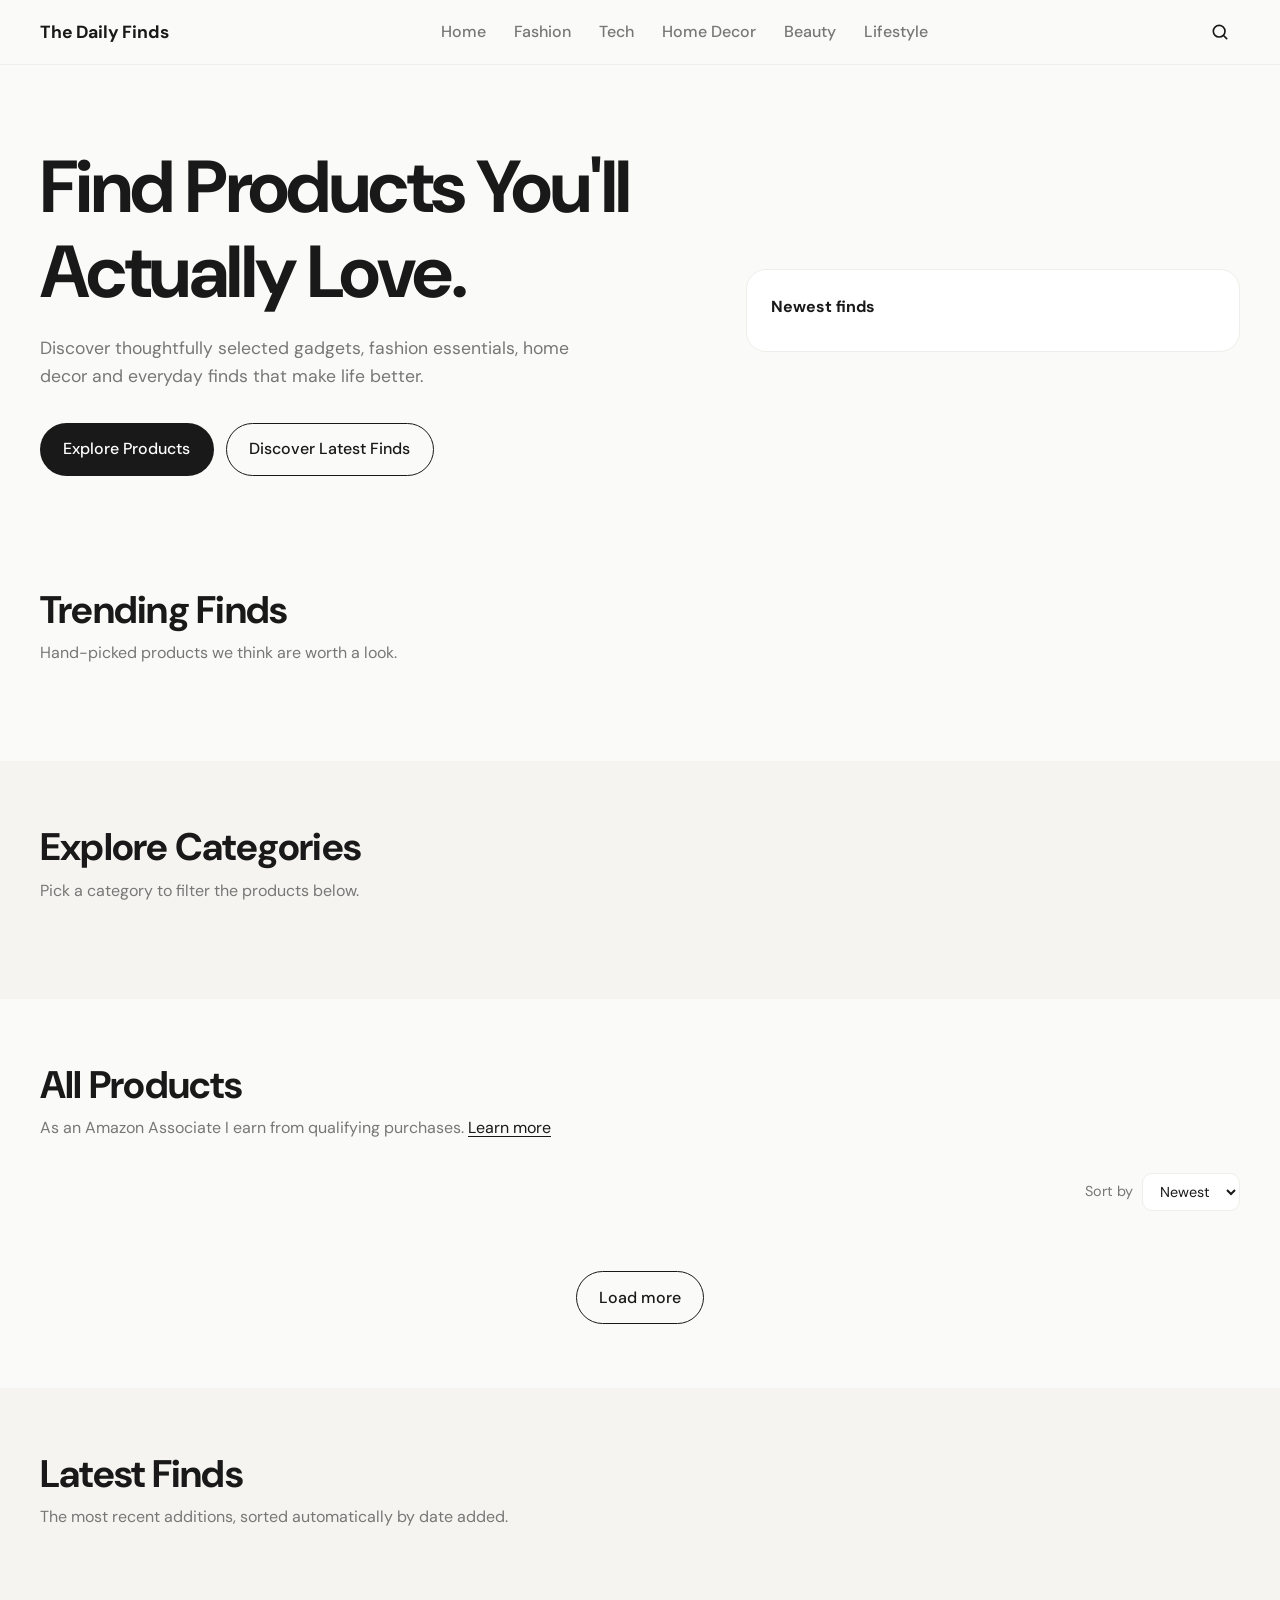
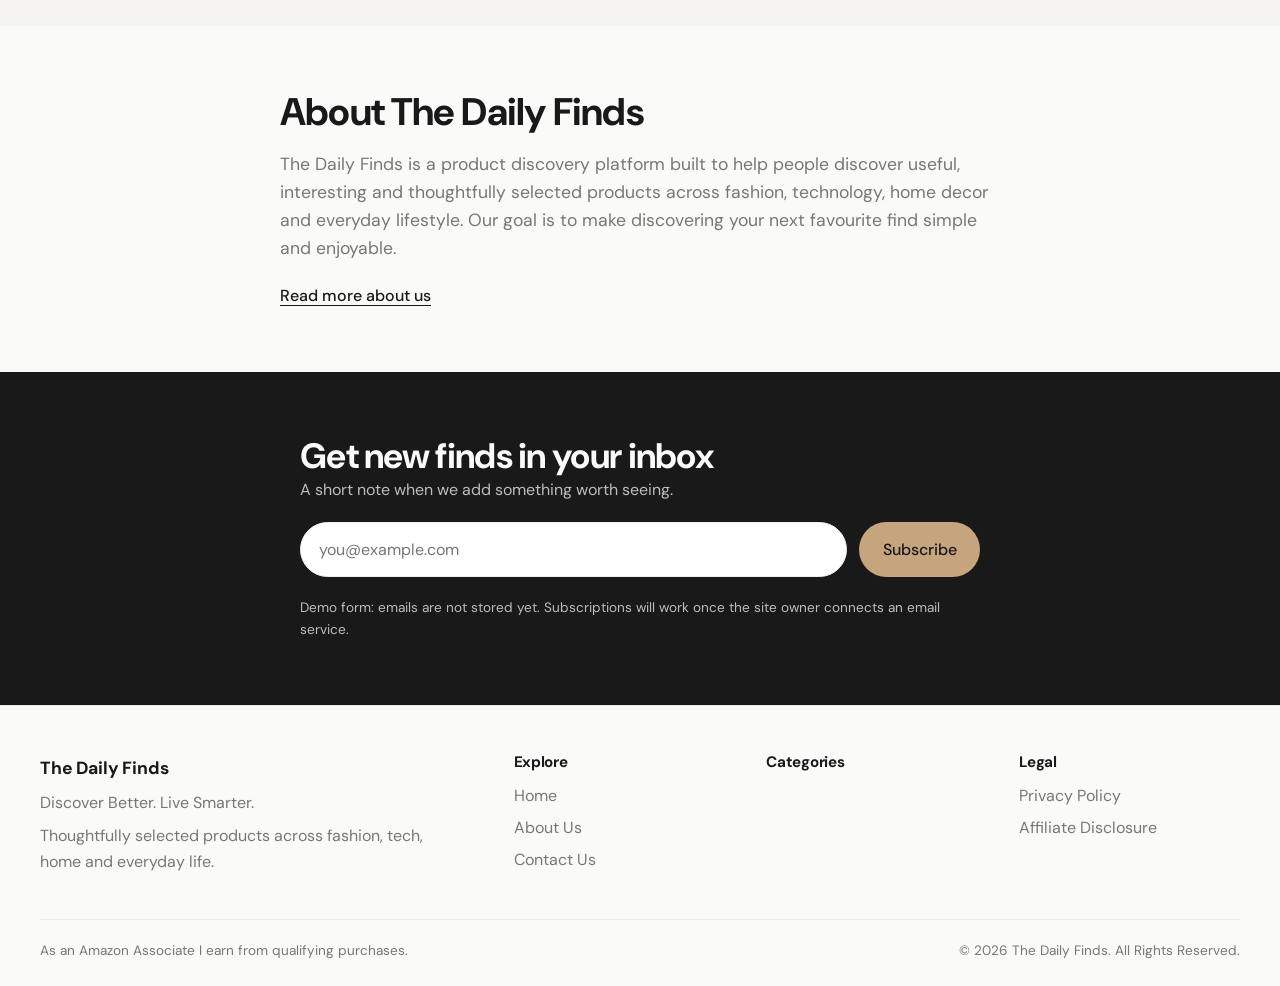
<file: index.html>
<!DOCTYPE html>
<html lang="en">
<head>
  <meta charset="UTF-8">
  <meta name="viewport" content="width=device-width, initial-scale=1">
  <title>The Daily Finds | Discover Better. Live Smarter.</title>
  <meta name="description" content="Thoughtfully selected gadgets, fashion essentials, home decor and everyday finds. Discover your next favourite product at The Daily Finds.">
  <meta property="og:type" content="website">
  <meta property="og:title" content="The Daily Finds | Discover Better. Live Smarter.">
  <meta property="og:description" content="Thoughtfully selected gadgets, fashion, home decor and everyday finds.">
  <!-- Add og:image later, e.g. <meta property="og:image" content="https://YOUR-USERNAME.github.io/the-daily-finds/assets/images/og.jpg"> -->
  <link rel="icon" href="favicon.svg" type="image/svg+xml">
  <link rel="icon" href="favicon.ico" sizes="any">
  <link rel="preconnect" href="https://fonts.googleapis.com">
  <link rel="preconnect" href="https://fonts.gstatic.com" crossorigin>
  <link href="https://fonts.googleapis.com/css2?family=DM+Sans:opsz,wght@9..40,400;9..40,500;9..40,700&display=swap" rel="stylesheet">
  <link rel="stylesheet" href="css/style.css">
</head>
<body>

<a class="skip-link" href="#products">Skip to products</a>

<!-- ============ NAVIGATION ============ -->
<header class="site-header">
  <div class="container nav">
    <a href="index.html" class="logo" aria-label="The Daily Finds home">The Daily Finds</a>

    <nav id="navLinks" class="nav-links" aria-label="Main">
      <a href="index.html">Home</a>
      <a href="index.html?cat=Fashion#products">Fashion</a>
      <a href="index.html?cat=Tech#products">Tech</a>
      <a href="index.html?cat=Home%20Decor#products">Home Decor</a>
      <a href="index.html?cat=Beauty#products">Beauty</a>
      <a href="index.html?cat=Lifestyle#products">Lifestyle</a>
    </nav>

    <div class="nav-actions">
      <button id="searchToggle" class="icon-btn" aria-label="Search products" aria-expanded="false" aria-controls="searchPanel">
        <svg width="20" height="20" viewBox="0 0 24 24" fill="none" stroke="currentColor" stroke-width="2" stroke-linecap="round"><circle cx="11" cy="11" r="7"/><path d="M20 20l-3.5-3.5"/></svg>
      </button>
      <button id="navToggle" class="icon-btn nav-toggle" aria-label="Open menu" aria-expanded="false" aria-controls="navLinks">
        <svg width="22" height="22" viewBox="0 0 24 24" fill="none" stroke="currentColor" stroke-width="2" stroke-linecap="round"><path d="M4 7h16M4 12h16M4 17h16"/></svg>
      </button>
    </div>
  </div>

  <div id="searchPanel" class="search-panel" hidden>
    <div class="container">
      <label for="searchInput" class="visually-hidden">Search products</label>
      <input id="searchInput" type="search" placeholder="Search by product, category or keyword" autocomplete="off">
    </div>
  </div>
</header>

<main>

<!-- ============ HERO ============ -->
<section class="hero">
  <div class="container hero-grid">
    <div class="hero-copy">
      <h1>Find Products You'll Actually Love.</h1>
      <p>Discover thoughtfully selected gadgets, fashion essentials, home decor and everyday finds that make life better.</p>
      <div class="hero-buttons">
        <a href="#products" class="btn btn-dark">Explore Products</a>
        <a href="#latest" class="btn btn-outline">Discover Latest Finds</a>
      </div>
    </div>

    <!-- Filled by main.js with the 3 newest products.
         To use a real lifestyle photo instead, replace this aside with
         <img src="assets/images/hero.jpg" alt="..."> -->
    <aside class="hero-panel" aria-label="Newest finds">
      <p class="hero-panel-title">Newest finds</p>
      <ul id="heroLatest" class="hero-list"></ul>
    </aside>
  </div>
</section>

<!-- ============ TRENDING ============ -->
<section class="section" id="trending">
  <div class="container">
    <div class="section-head">
      <h2>Trending Finds</h2>
      <p>Hand-picked products we think are worth a look.</p>
    </div>
    <div id="trendingGrid" class="product-grid"></div>
  </div>
</section>

<!-- ============ CATEGORIES ============ -->
<section class="section section-alt" id="categories">
  <div class="container">
    <div class="section-head">
      <h2>Explore Categories</h2>
      <p>Pick a category to filter the products below.</p>
    </div>
    <div id="categoryGrid" class="category-grid"></div>
  </div>
</section>

<!-- ============ ALL PRODUCTS ============ -->
<section class="section" id="products">
  <div class="container">
    <div class="section-head">
      <h2>All Products</h2>
      <p class="disclosure-inline">As an Amazon Associate I earn from qualifying purchases. <a href="affiliate-disclosure.html">Learn more</a></p>
    </div>

    <div class="toolbar">
      <div id="filterBar" class="filter-bar" role="group" aria-label="Filter by category"></div>
      <div class="sort">
        <label for="sortSelect">Sort by</label>
        <select id="sortSelect">
          <option value="newest">Newest</option>
          <option value="oldest">Oldest</option>
          <option value="az">A to Z</option>
        </select>
      </div>
    </div>

    <p id="resultCount" class="result-count" aria-live="polite"></p>
    <div id="productGrid" class="product-grid"></div>

    <div id="emptyState" class="empty-state" hidden>
      <h3>No products match your search</h3>
      <p>Try a different word, or clear the search to see everything.</p>
      <button id="clearFilters" class="btn btn-dark" type="button">Clear search and filters</button>
    </div>

    <div class="load-more-wrap">
      <button id="loadMore" class="btn btn-outline" type="button">Load more</button>
    </div>
  </div>
</section>

<!-- ============ LATEST ============ -->
<section class="section section-alt" id="latest">
  <div class="container">
    <div class="section-head">
      <h2>Latest Finds</h2>
      <p>The most recent additions, sorted automatically by date added.</p>
    </div>
    <div id="latestGrid" class="product-grid"></div>
  </div>
</section>

<!-- ============ ABOUT ============ -->
<section class="section" id="about">
  <div class="container about">
    <h2>About The Daily Finds</h2>
    <p>The Daily Finds is a product discovery platform built to help people discover useful, interesting and thoughtfully selected products across fashion, technology, home decor and everyday lifestyle. Our goal is to make discovering your next favourite find simple and enjoyable.</p>
    <a href="about.html" class="text-link">Read more about us</a>
  </div>
</section>

<!-- ============ NEWSLETTER ============ -->
<section class="section newsletter" id="newsletter">
  <div class="container newsletter-inner">
    <div>
      <h2>Get new finds in your inbox</h2>
      <p>A short note when we add something worth seeing.</p>
    </div>
    <form id="newsletterForm" class="newsletter-form" novalidate>
      <label for="newsletterEmail" class="visually-hidden">Email address</label>
      <input id="newsletterEmail" type="email" placeholder="you@example.com" required>
      <button class="btn btn-accent" type="submit">Subscribe</button>
    </form>
    <p id="newsletterMsg" class="newsletter-note" aria-live="polite">
      Demo form: emails are not stored yet. Subscriptions will work once the site owner connects an email service.
    </p>
  </div>
</section>

</main>

<!-- ============ FOOTER ============ -->
<footer class="site-footer">
  <div class="container footer-grid">
    <div>
      <a href="index.html" class="logo">The Daily Finds</a>
      <p class="footer-text">Discover Better. Live Smarter.</p>
      <p class="footer-text">Thoughtfully selected products across fashion, tech, home and everyday life.</p>
    </div>
    <div>
      <h3>Explore</h3>
      <ul>
        <li><a href="index.html">Home</a></li>
        <li><a href="about.html">About Us</a></li>
        <li><a href="contact.html">Contact Us</a></li>
      </ul>
    </div>
    <div>
      <h3>Categories</h3>
      <ul id="footerCategories"></ul>
    </div>
    <div>
      <h3>Legal</h3>
      <ul>
        <li><a href="privacy-policy.html">Privacy Policy</a></li>
        <li><a href="affiliate-disclosure.html">Affiliate Disclosure</a></li>
      </ul>
    </div>
  </div>
  <div class="container footer-bottom">
    <p>As an Amazon Associate I earn from qualifying purchases.</p>
    <p>&copy; 2026 The Daily Finds. All Rights Reserved.</p>
  </div>
</footer>

<script src="js/products.js"></script>
<script src="js/main.js"></script>
</body>
</html>
</file>
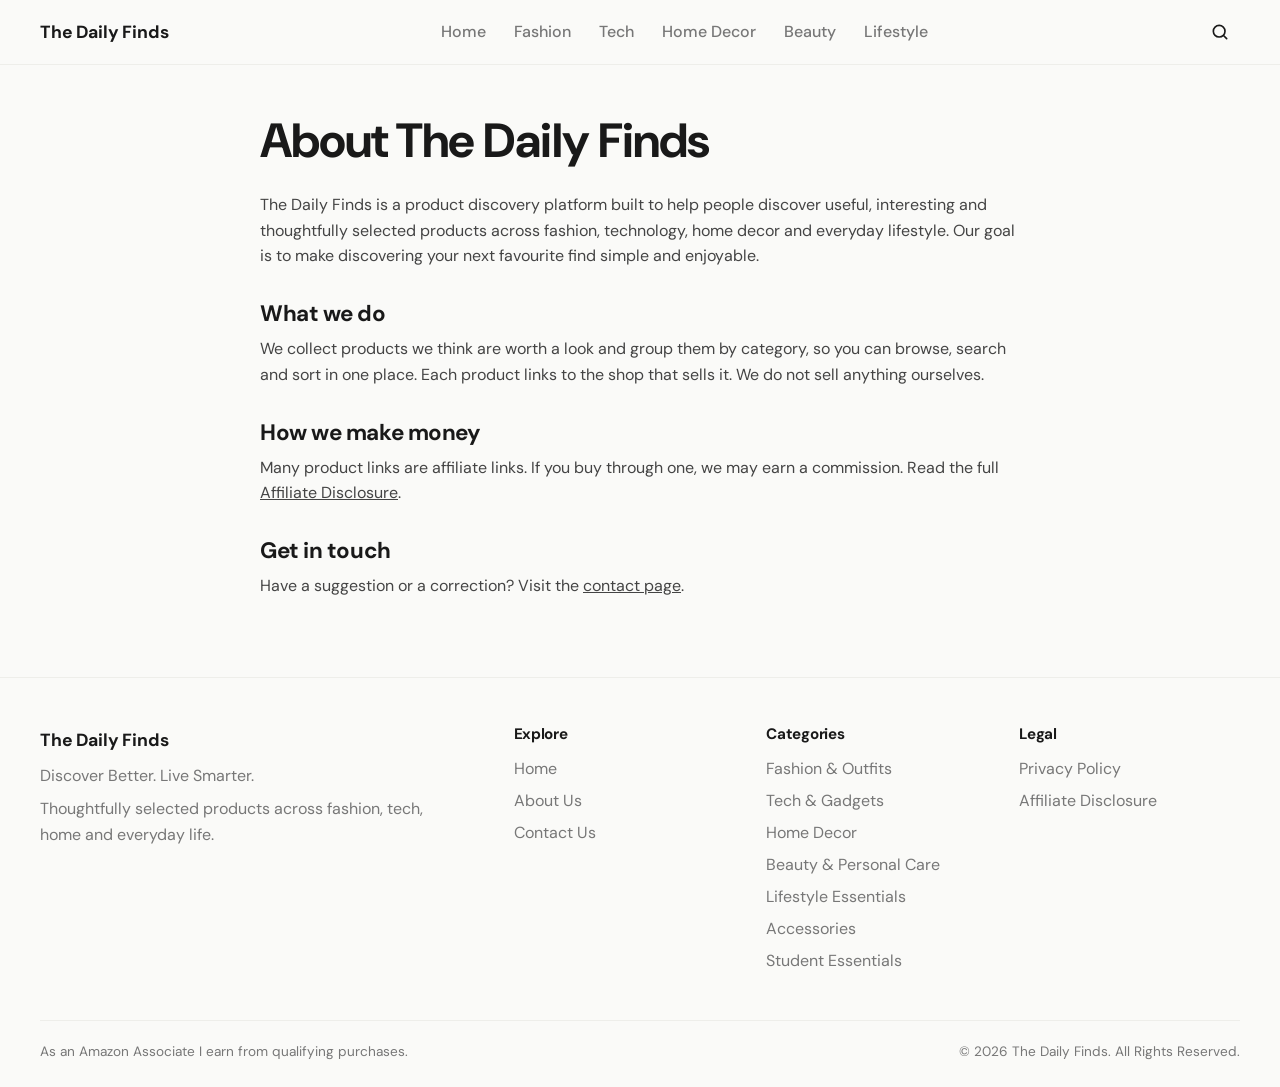
<file: about.html>
<!DOCTYPE html>
<html lang="en">
<head>
  <meta charset="UTF-8">
  <meta name="viewport" content="width=device-width, initial-scale=1">
  <title>About Us | The Daily Finds</title>
  <meta name="description" content="Learn what The Daily Finds is, how we choose products and how affiliate links work.">
  <meta property="og:type" content="website">
  <meta property="og:title" content="About Us | The Daily Finds">
  <meta property="og:description" content="Learn what The Daily Finds is, how we choose products and how affiliate links work.">
  <link rel="icon" href="favicon.svg" type="image/svg+xml">
  <link rel="icon" href="favicon.ico" sizes="any">
  <link rel="preconnect" href="https://fonts.googleapis.com">
  <link rel="preconnect" href="https://fonts.gstatic.com" crossorigin>
  <link href="https://fonts.googleapis.com/css2?family=DM+Sans:opsz,wght@9..40,400;9..40,500;9..40,700&display=swap" rel="stylesheet">
  <link rel="stylesheet" href="css/style.css">
</head>
<body>
<a class="skip-link" href="#content">Skip to content</a>
<header class="site-header">
  <div class="container nav">
    <a href="index.html" class="logo" aria-label="The Daily Finds home">The Daily Finds</a>
    <nav id="navLinks" class="nav-links" aria-label="Main">
      <a href="index.html">Home</a>
      <a href="index.html?cat=Fashion#products">Fashion</a>
      <a href="index.html?cat=Tech#products">Tech</a>
      <a href="index.html?cat=Home%20Decor#products">Home Decor</a>
      <a href="index.html?cat=Beauty#products">Beauty</a>
      <a href="index.html?cat=Lifestyle#products">Lifestyle</a>
    </nav>
    <div class="nav-actions">
      <button id="searchToggle" class="icon-btn" aria-label="Search products" aria-expanded="false" aria-controls="searchPanel">
        <svg width="20" height="20" viewBox="0 0 24 24" fill="none" stroke="currentColor" stroke-width="2" stroke-linecap="round"><circle cx="11" cy="11" r="7"/><path d="M20 20l-3.5-3.5"/></svg>
      </button>
      <button id="navToggle" class="icon-btn nav-toggle" aria-label="Open menu" aria-expanded="false" aria-controls="navLinks">
        <svg width="22" height="22" viewBox="0 0 24 24" fill="none" stroke="currentColor" stroke-width="2" stroke-linecap="round"><path d="M4 7h16M4 12h16M4 17h16"/></svg>
      </button>
    </div>
  </div>
  <div id="searchPanel" class="search-panel" hidden>
    <div class="container">
      <label for="searchInput" class="visually-hidden">Search products</label>
      <input id="searchInput" type="search" placeholder="Search, then press Enter" autocomplete="off">
    </div>
  </div>
</header>
<main id="content">
<div class="container page">

<h1>About The Daily Finds</h1>
<p>The Daily Finds is a product discovery platform built to help people discover useful, interesting and thoughtfully selected products across fashion, technology, home decor and everyday lifestyle. Our goal is to make discovering your next favourite find simple and enjoyable.</p>
<h2>What we do</h2>
<p>We collect products we think are worth a look and group them by category, so you can browse, search and sort in one place. Each product links to the shop that sells it. We do not sell anything ourselves.</p>
<h2>How we make money</h2>
<p>Many product links are affiliate links. If you buy through one, we may earn a commission. Read the full <a href="affiliate-disclosure.html">Affiliate Disclosure</a>.</p>
<h2>Get in touch</h2>
<p>Have a suggestion or a correction? Visit the <a href="contact.html">contact page</a>.</p>
</div>
</main>
<footer class="site-footer">
  <div class="container footer-grid">
    <div>
      <a href="index.html" class="logo">The Daily Finds</a>
      <p class="footer-text">Discover Better. Live Smarter.</p>
      <p class="footer-text">Thoughtfully selected products across fashion, tech, home and everyday life.</p>
    </div>
    <div>
      <h3>Explore</h3>
      <ul>
        <li><a href="index.html">Home</a></li>
        <li><a href="about.html">About Us</a></li>
        <li><a href="contact.html">Contact Us</a></li>
      </ul>
    </div>
    <div>
      <h3>Categories</h3>
      <ul id="footerCategories"></ul>
    </div>
    <div>
      <h3>Legal</h3>
      <ul>
        <li><a href="privacy-policy.html">Privacy Policy</a></li>
        <li><a href="affiliate-disclosure.html">Affiliate Disclosure</a></li>
      </ul>
    </div>
  </div>
  <div class="container footer-bottom">
    <p>As an Amazon Associate I earn from qualifying purchases.</p>
    <p>&copy; 2026 The Daily Finds. All Rights Reserved.</p>
  </div>
</footer>
<script src="js/products.js"></script>
<script src="js/main.js"></script>

</body>
</html>
</file>
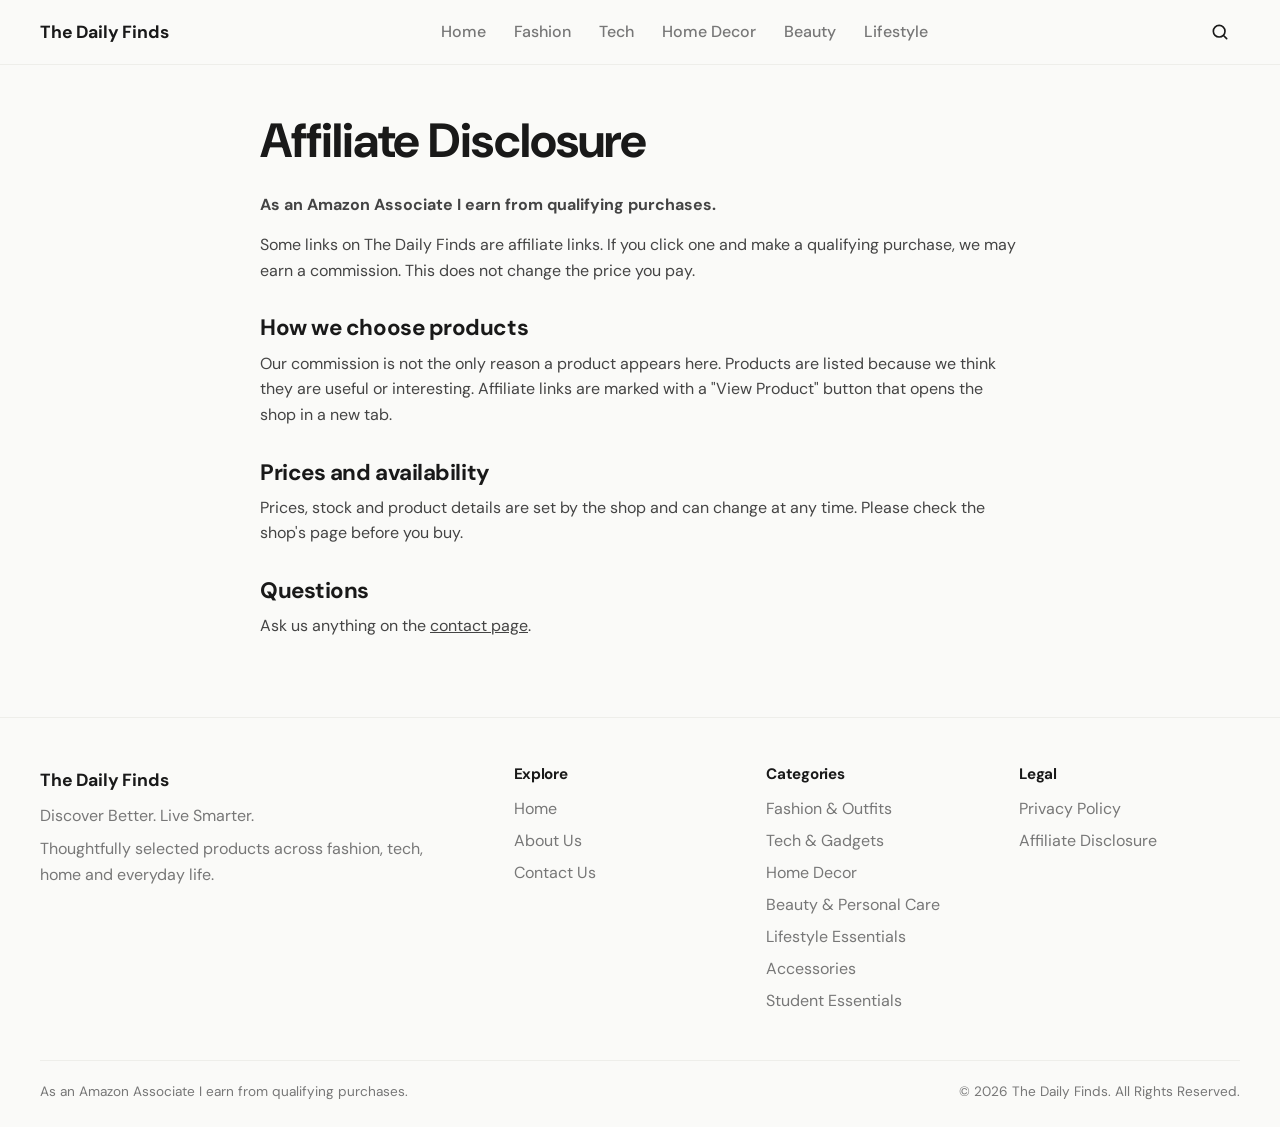
<file: affiliate-disclosure.html>
<!DOCTYPE html>
<html lang="en">
<head>
  <meta charset="UTF-8">
  <meta name="viewport" content="width=device-width, initial-scale=1">
  <title>Affiliate Disclosure | The Daily Finds</title>
  <meta name="description" content="How The Daily Finds earns from affiliate links, including Amazon Associates.">
  <meta property="og:type" content="website">
  <meta property="og:title" content="Affiliate Disclosure | The Daily Finds">
  <meta property="og:description" content="How The Daily Finds earns from affiliate links, including Amazon Associates.">
  <link rel="icon" href="favicon.svg" type="image/svg+xml">
  <link rel="icon" href="favicon.ico" sizes="any">
  <link rel="preconnect" href="https://fonts.googleapis.com">
  <link rel="preconnect" href="https://fonts.gstatic.com" crossorigin>
  <link href="https://fonts.googleapis.com/css2?family=DM+Sans:opsz,wght@9..40,400;9..40,500;9..40,700&display=swap" rel="stylesheet">
  <link rel="stylesheet" href="css/style.css">
</head>
<body>
<a class="skip-link" href="#content">Skip to content</a>
<header class="site-header">
  <div class="container nav">
    <a href="index.html" class="logo" aria-label="The Daily Finds home">The Daily Finds</a>
    <nav id="navLinks" class="nav-links" aria-label="Main">
      <a href="index.html">Home</a>
      <a href="index.html?cat=Fashion#products">Fashion</a>
      <a href="index.html?cat=Tech#products">Tech</a>
      <a href="index.html?cat=Home%20Decor#products">Home Decor</a>
      <a href="index.html?cat=Beauty#products">Beauty</a>
      <a href="index.html?cat=Lifestyle#products">Lifestyle</a>
    </nav>
    <div class="nav-actions">
      <button id="searchToggle" class="icon-btn" aria-label="Search products" aria-expanded="false" aria-controls="searchPanel">
        <svg width="20" height="20" viewBox="0 0 24 24" fill="none" stroke="currentColor" stroke-width="2" stroke-linecap="round"><circle cx="11" cy="11" r="7"/><path d="M20 20l-3.5-3.5"/></svg>
      </button>
      <button id="navToggle" class="icon-btn nav-toggle" aria-label="Open menu" aria-expanded="false" aria-controls="navLinks">
        <svg width="22" height="22" viewBox="0 0 24 24" fill="none" stroke="currentColor" stroke-width="2" stroke-linecap="round"><path d="M4 7h16M4 12h16M4 17h16"/></svg>
      </button>
    </div>
  </div>
  <div id="searchPanel" class="search-panel" hidden>
    <div class="container">
      <label for="searchInput" class="visually-hidden">Search products</label>
      <input id="searchInput" type="search" placeholder="Search, then press Enter" autocomplete="off">
    </div>
  </div>
</header>
<main id="content">
<div class="container page">

<h1>Affiliate Disclosure</h1>
<p><strong>As an Amazon Associate I earn from qualifying purchases.</strong></p>
<p>Some links on The Daily Finds are affiliate links. If you click one and make a qualifying purchase, we may earn a commission. This does not change the price you pay.</p>
<h2>How we choose products</h2>
<p>Our commission is not the only reason a product appears here. Products are listed because we think they are useful or interesting. Affiliate links are marked with a "View Product" button that opens the shop in a new tab.</p>
<h2>Prices and availability</h2>
<p>Prices, stock and product details are set by the shop and can change at any time. Please check the shop's page before you buy.</p>
<h2>Questions</h2>
<p>Ask us anything on the <a href="contact.html">contact page</a>.</p>
</div>
</main>
<footer class="site-footer">
  <div class="container footer-grid">
    <div>
      <a href="index.html" class="logo">The Daily Finds</a>
      <p class="footer-text">Discover Better. Live Smarter.</p>
      <p class="footer-text">Thoughtfully selected products across fashion, tech, home and everyday life.</p>
    </div>
    <div>
      <h3>Explore</h3>
      <ul>
        <li><a href="index.html">Home</a></li>
        <li><a href="about.html">About Us</a></li>
        <li><a href="contact.html">Contact Us</a></li>
      </ul>
    </div>
    <div>
      <h3>Categories</h3>
      <ul id="footerCategories"></ul>
    </div>
    <div>
      <h3>Legal</h3>
      <ul>
        <li><a href="privacy-policy.html">Privacy Policy</a></li>
        <li><a href="affiliate-disclosure.html">Affiliate Disclosure</a></li>
      </ul>
    </div>
  </div>
  <div class="container footer-bottom">
    <p>As an Amazon Associate I earn from qualifying purchases.</p>
    <p>&copy; 2026 The Daily Finds. All Rights Reserved.</p>
  </div>
</footer>
<script src="js/products.js"></script>
<script src="js/main.js"></script>

</body>
</html>
</file>
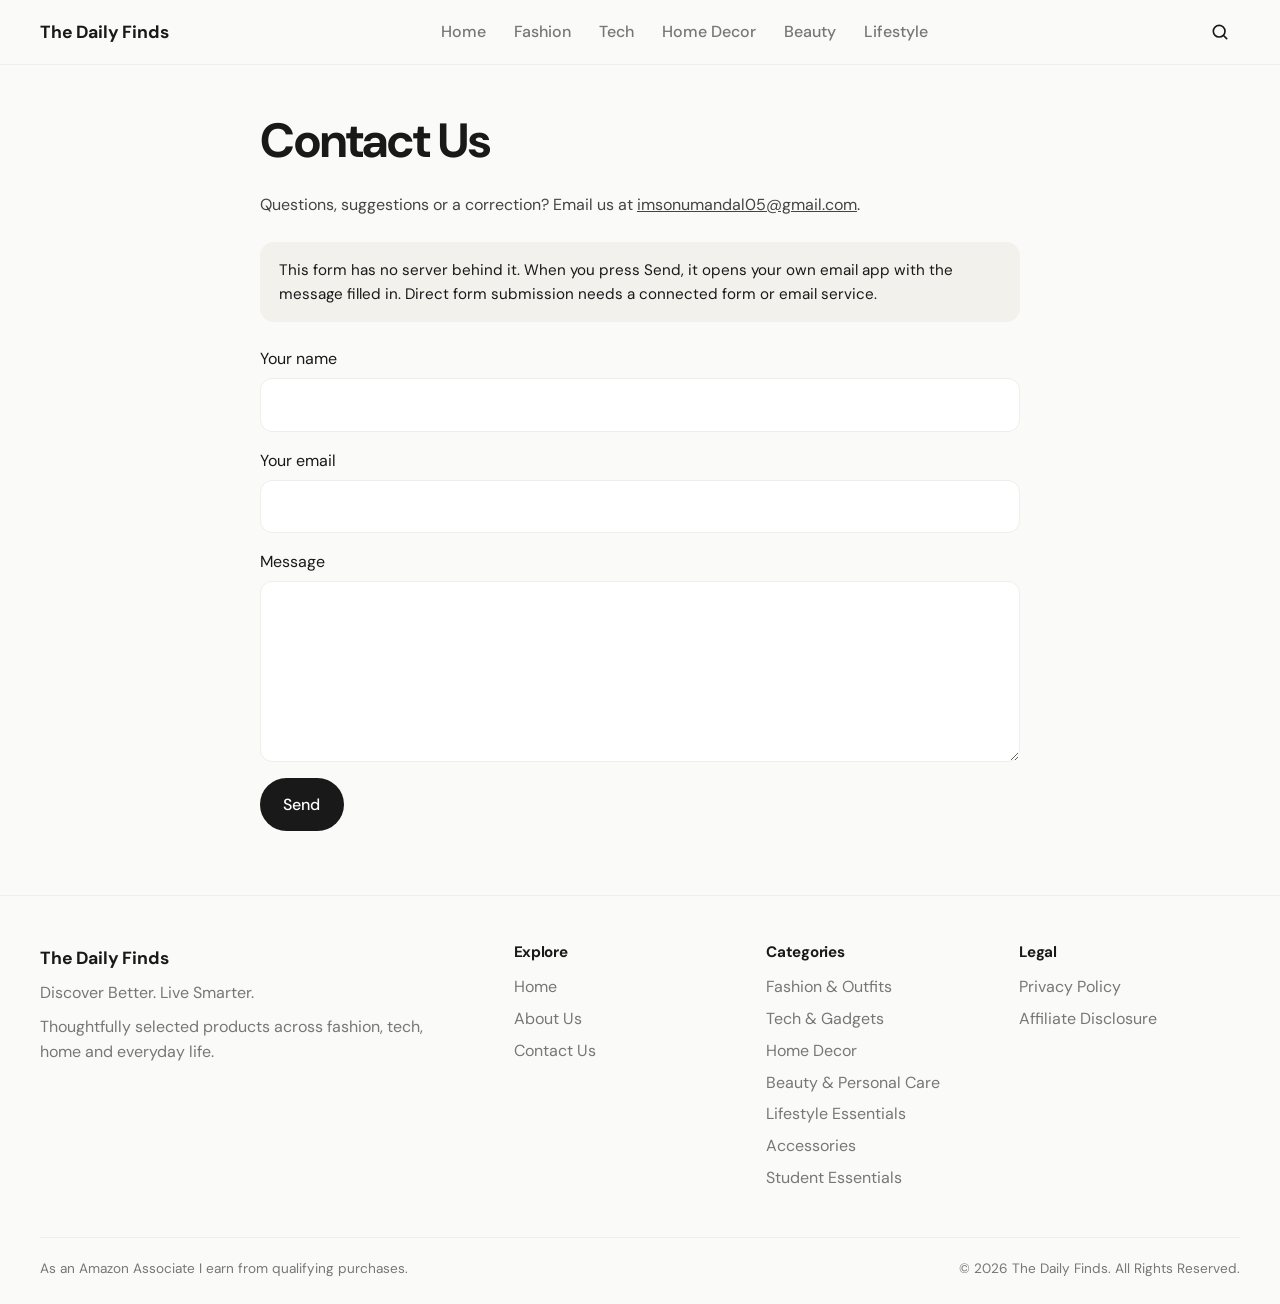
<file: contact.html>
<!DOCTYPE html>
<html lang="en">
<head>
  <meta charset="UTF-8">
  <meta name="viewport" content="width=device-width, initial-scale=1">
  <title>Contact Us | The Daily Finds</title>
  <meta name="description" content="Contact The Daily Finds with questions, suggestions or product corrections.">
  <meta property="og:type" content="website">
  <meta property="og:title" content="Contact Us | The Daily Finds">
  <meta property="og:description" content="Contact The Daily Finds with questions, suggestions or product corrections.">
  <link rel="icon" href="favicon.svg" type="image/svg+xml">
  <link rel="icon" href="favicon.ico" sizes="any">
  <link rel="preconnect" href="https://fonts.googleapis.com">
  <link rel="preconnect" href="https://fonts.gstatic.com" crossorigin>
  <link href="https://fonts.googleapis.com/css2?family=DM+Sans:opsz,wght@9..40,400;9..40,500;9..40,700&display=swap" rel="stylesheet">
  <link rel="stylesheet" href="css/style.css">
</head>
<body>
<a class="skip-link" href="#content">Skip to content</a>
<header class="site-header">
  <div class="container nav">
    <a href="index.html" class="logo" aria-label="The Daily Finds home">The Daily Finds</a>
    <nav id="navLinks" class="nav-links" aria-label="Main">
      <a href="index.html">Home</a>
      <a href="index.html?cat=Fashion#products">Fashion</a>
      <a href="index.html?cat=Tech#products">Tech</a>
      <a href="index.html?cat=Home%20Decor#products">Home Decor</a>
      <a href="index.html?cat=Beauty#products">Beauty</a>
      <a href="index.html?cat=Lifestyle#products">Lifestyle</a>
    </nav>
    <div class="nav-actions">
      <button id="searchToggle" class="icon-btn" aria-label="Search products" aria-expanded="false" aria-controls="searchPanel">
        <svg width="20" height="20" viewBox="0 0 24 24" fill="none" stroke="currentColor" stroke-width="2" stroke-linecap="round"><circle cx="11" cy="11" r="7"/><path d="M20 20l-3.5-3.5"/></svg>
      </button>
      <button id="navToggle" class="icon-btn nav-toggle" aria-label="Open menu" aria-expanded="false" aria-controls="navLinks">
        <svg width="22" height="22" viewBox="0 0 24 24" fill="none" stroke="currentColor" stroke-width="2" stroke-linecap="round"><path d="M4 7h16M4 12h16M4 17h16"/></svg>
      </button>
    </div>
  </div>
  <div id="searchPanel" class="search-panel" hidden>
    <div class="container">
      <label for="searchInput" class="visually-hidden">Search products</label>
      <input id="searchInput" type="search" placeholder="Search, then press Enter" autocomplete="off">
    </div>
  </div>
</header>
<main id="content">
<div class="container page">

<h1>Contact Us</h1>
<p>Questions, suggestions or a correction? Email us at <a href="mailto:imsonumandal05@gmail.com">imsonumandal05@gmail.com</a>.</p>
<div class="notice" style="margin:1.5rem 0">This form has no server behind it. When you press Send, it opens your own email app with the message filled in. Direct form submission needs a connected form or email service.</div>
<form id="contactForm">
  <div class="form-row"><label for="cName">Your name</label><input id="cName" type="text" required></div>
  <div class="form-row"><label for="cEmail">Your email</label><input id="cEmail" type="email" required></div>
  <div class="form-row"><label for="cMsg">Message</label><textarea id="cMsg" rows="6" required></textarea></div>
  <button class="btn btn-dark" type="submit">Send</button>
</form>
</div>
</main>
<footer class="site-footer">
  <div class="container footer-grid">
    <div>
      <a href="index.html" class="logo">The Daily Finds</a>
      <p class="footer-text">Discover Better. Live Smarter.</p>
      <p class="footer-text">Thoughtfully selected products across fashion, tech, home and everyday life.</p>
    </div>
    <div>
      <h3>Explore</h3>
      <ul>
        <li><a href="index.html">Home</a></li>
        <li><a href="about.html">About Us</a></li>
        <li><a href="contact.html">Contact Us</a></li>
      </ul>
    </div>
    <div>
      <h3>Categories</h3>
      <ul id="footerCategories"></ul>
    </div>
    <div>
      <h3>Legal</h3>
      <ul>
        <li><a href="privacy-policy.html">Privacy Policy</a></li>
        <li><a href="affiliate-disclosure.html">Affiliate Disclosure</a></li>
      </ul>
    </div>
  </div>
  <div class="container footer-bottom">
    <p>As an Amazon Associate I earn from qualifying purchases.</p>
    <p>&copy; 2026 The Daily Finds. All Rights Reserved.</p>
  </div>
</footer>
<script src="js/products.js"></script>
<script src="js/main.js"></script>
<script>
  // Opens the visitor's email app. Replace the address with your own.
  document.getElementById("contactForm").addEventListener("submit", function (e) {
    e.preventDefault();
    var body = "Name: " + cName.value + "\nEmail: " + cEmail.value + "\n\n" + cMsg.value;
    window.location.href = "mailto:your-email@example.com?subject=" +
      encodeURIComponent("Message from The Daily Finds") + "&body=" + encodeURIComponent(body);
  });
</script>
</body>
</html>
</file>
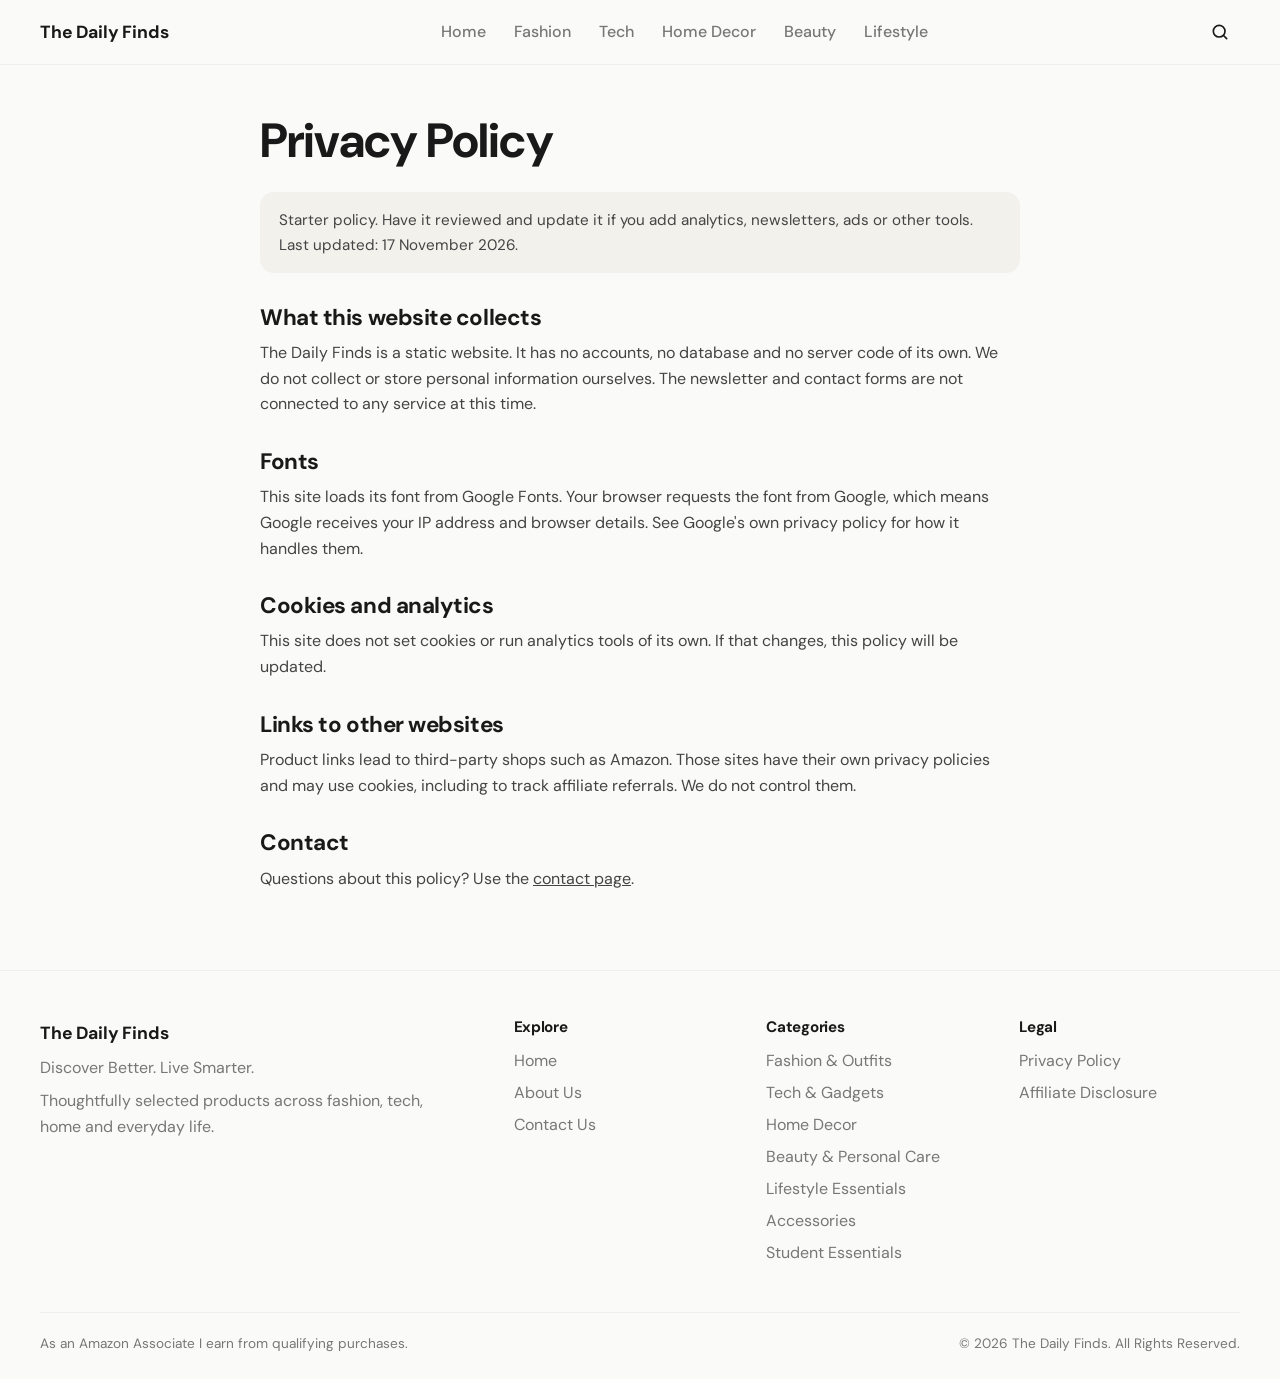
<file: privacy-policy.html>
<!DOCTYPE html>
<html lang="en">
<head>
  <meta charset="UTF-8">
  <meta name="viewport" content="width=device-width, initial-scale=1">
  <title>Privacy Policy | The Daily Finds</title>
  <meta name="description" content="Starter privacy policy for The Daily Finds.">
  <meta property="og:type" content="website">
  <meta property="og:title" content="Privacy Policy | The Daily Finds">
  <meta property="og:description" content="Starter privacy policy for The Daily Finds.">
  <link rel="icon" href="favicon.svg" type="image/svg+xml">
  <link rel="icon" href="favicon.ico" sizes="any">
  <link rel="preconnect" href="https://fonts.googleapis.com">
  <link rel="preconnect" href="https://fonts.gstatic.com" crossorigin>
  <link href="https://fonts.googleapis.com/css2?family=DM+Sans:opsz,wght@9..40,400;9..40,500;9..40,700&display=swap" rel="stylesheet">
  <link rel="stylesheet" href="css/style.css">
</head>
<body>
<a class="skip-link" href="#content">Skip to content</a>
<header class="site-header">
  <div class="container nav">
    <a href="index.html" class="logo" aria-label="The Daily Finds home">The Daily Finds</a>
    <nav id="navLinks" class="nav-links" aria-label="Main">
      <a href="index.html">Home</a>
      <a href="index.html?cat=Fashion#products">Fashion</a>
      <a href="index.html?cat=Tech#products">Tech</a>
      <a href="index.html?cat=Home%20Decor#products">Home Decor</a>
      <a href="index.html?cat=Beauty#products">Beauty</a>
      <a href="index.html?cat=Lifestyle#products">Lifestyle</a>
    </nav>
    <div class="nav-actions">
      <button id="searchToggle" class="icon-btn" aria-label="Search products" aria-expanded="false" aria-controls="searchPanel">
        <svg width="20" height="20" viewBox="0 0 24 24" fill="none" stroke="currentColor" stroke-width="2" stroke-linecap="round"><circle cx="11" cy="11" r="7"/><path d="M20 20l-3.5-3.5"/></svg>
      </button>
      <button id="navToggle" class="icon-btn nav-toggle" aria-label="Open menu" aria-expanded="false" aria-controls="navLinks">
        <svg width="22" height="22" viewBox="0 0 24 24" fill="none" stroke="currentColor" stroke-width="2" stroke-linecap="round"><path d="M4 7h16M4 12h16M4 17h16"/></svg>
      </button>
    </div>
  </div>
  <div id="searchPanel" class="search-panel" hidden>
    <div class="container">
      <label for="searchInput" class="visually-hidden">Search products</label>
      <input id="searchInput" type="search" placeholder="Search, then press Enter" autocomplete="off">
    </div>
  </div>
</header>
<main id="content">
<div class="container page">

<h1>Privacy Policy</h1>
<p class="notice">Starter policy. Have it reviewed and update it if you add analytics, newsletters, ads or other tools. Last updated: 17 November 2026.</p>
<h2>What this website collects</h2>
<p>The Daily Finds is a static website. It has no accounts, no database and no server code of its own. We do not collect or store personal information ourselves. The newsletter and contact forms are not connected to any service at this time.</p>
<h2>Fonts</h2>
<p>This site loads its font from Google Fonts. Your browser requests the font from Google, which means Google receives your IP address and browser details. See Google's own privacy policy for how it handles them.</p>
<h2>Cookies and analytics</h2>
<p>This site does not set cookies or run analytics tools of its own. If that changes, this policy will be updated.</p>
<h2>Links to other websites</h2>
<p>Product links lead to third-party shops such as Amazon. Those sites have their own privacy policies and may use cookies, including to track affiliate referrals. We do not control them.</p>
<h2>Contact</h2>
<p>Questions about this policy? Use the <a href="contact.html">contact page</a>.</p>
</div>
</main>
<footer class="site-footer">
  <div class="container footer-grid">
    <div>
      <a href="index.html" class="logo">The Daily Finds</a>
      <p class="footer-text">Discover Better. Live Smarter.</p>
      <p class="footer-text">Thoughtfully selected products across fashion, tech, home and everyday life.</p>
    </div>
    <div>
      <h3>Explore</h3>
      <ul>
        <li><a href="index.html">Home</a></li>
        <li><a href="about.html">About Us</a></li>
        <li><a href="contact.html">Contact Us</a></li>
      </ul>
    </div>
    <div>
      <h3>Categories</h3>
      <ul id="footerCategories"></ul>
    </div>
    <div>
      <h3>Legal</h3>
      <ul>
        <li><a href="privacy-policy.html">Privacy Policy</a></li>
        <li><a href="affiliate-disclosure.html">Affiliate Disclosure</a></li>
      </ul>
    </div>
  </div>
  <div class="container footer-bottom">
    <p>As an Amazon Associate I earn from qualifying purchases.</p>
    <p>&copy; 2026 The Daily Finds. All Rights Reserved.</p>
  </div>
</footer>
<script src="js/products.js"></script>
<script src="js/main.js"></script>

</body>
</html>
</file>
<file: css/style.css>
/* =====================================================================
   THE DAILY FINDS — style.css
   Sections: 1 Tokens · 2 Base · 3 Header · 4 Hero · 5 Sections
            6 Product cards · 7 Categories · 8 Toolbar · 9 Newsletter
            10 Footer · 11 Content pages · 12 Responsive
   ===================================================================== */

/* 1. TOKENS — change colours here and the whole site follows */
:root {
  --bg: #FAFAF8;
  --text: #191919;
  --muted: #777777;
  --accent: #C5A47E;
  --card: #FFFFFF;
  --border: #EEEEEA;
  --img-bg: #F3F1EC;
  --radius: 14px;
  --max: 1200px;
}

/* 2. BASE */
*, *::before, *::after { box-sizing: border-box; }
html { scroll-behavior: smooth; scroll-padding-top: 80px; }
body {
  margin: 0; background: var(--bg); color: var(--text);
  font-family: "DM Sans", system-ui, -apple-system, "Segoe UI", Roboto, sans-serif;
  font-size: 1rem; line-height: 1.6; -webkit-font-smoothing: antialiased;
}
img { max-width: 100%; display: block; }
a { color: inherit; }
h1, h2, h3 { line-height: 1.15; margin: 0; letter-spacing: -0.02em; }
p { margin: 0; }
ul { list-style: none; margin: 0; padding: 0; }
:focus-visible { outline: 2px solid var(--text); outline-offset: 3px; }
.container { width: min(100% - 2rem, var(--max)); margin-inline: auto; }
.visually-hidden { position: absolute; width: 1px; height: 1px; overflow: hidden; clip: rect(0 0 0 0); white-space: nowrap; }
.skip-link { position: absolute; left: -999px; top: 0; background: var(--text); color: #fff; padding: .6rem 1rem; z-index: 100; }
.skip-link:focus { left: 0; }

.btn {
  display: inline-flex; align-items: center; justify-content: center;
  padding: .8rem 1.4rem; border-radius: 999px; border: 1px solid transparent;
  font: inherit; font-weight: 500; text-decoration: none; cursor: pointer;
  transition: background .2s, color .2s, border-color .2s;
}
.btn-dark { background: var(--text); color: #fff; }
.btn-dark:hover { background: #000; }
.btn-outline { background: transparent; border-color: var(--text); color: var(--text); }
.btn-outline:hover { background: var(--text); color: #fff; }
.btn-accent { background: var(--accent); color: var(--text); }
.btn-accent:hover { background: #d3b690; }
.text-link { font-weight: 500; text-underline-offset: 4px; }

/* 3. HEADER */
.site-header { position: sticky; top: 0; z-index: 50; background: rgba(250,250,248,.92); backdrop-filter: blur(10px); border-bottom: 1px solid var(--border); }
.nav { display: flex; align-items: center; justify-content: space-between; height: 64px; }
.logo { font-weight: 700; font-size: 1.1rem; letter-spacing: -0.01em; text-decoration: none; }
.nav-links { display: none; gap: 1.75rem; }
.nav-links a { text-decoration: none; color: var(--muted); font-weight: 500; transition: color .2s; }
.nav-links a:hover { color: var(--text); }
.nav-actions { display: flex; gap: .25rem; }
.icon-btn { background: none; border: 0; padding: .6rem; border-radius: 50%; cursor: pointer; color: var(--text); display: grid; place-items: center; }
.icon-btn:hover { background: var(--border); }
.search-panel { border-top: 1px solid var(--border); padding: .9rem 0; background: var(--bg); }
.search-panel input, .newsletter-form input {
  width: 100%; padding: .85rem 1.1rem; border: 1px solid var(--border); border-radius: 999px;
  font: inherit; background: #fff; color: var(--text);
}

/* 4. HERO */
.hero { padding: 3rem 0 2rem; }
.hero-grid { display: grid; gap: 2.5rem; align-items: center; }
.hero h1 { font-size: clamp(2.4rem, 7vw, 4.6rem); font-weight: 700; letter-spacing: -0.035em; max-width: 14ch; }
.hero-copy p { margin-top: 1.25rem; color: var(--muted); font-size: 1.1rem; max-width: 46ch; }
.hero-buttons { display: flex; flex-wrap: wrap; gap: .75rem; margin-top: 2rem; }
.hero-panel { background: var(--card); border: 1px solid var(--border); border-radius: 20px; padding: 1.5rem; }
.hero-panel-title { font-weight: 700; margin-bottom: .5rem; }
.hero-list li { display: flex; justify-content: space-between; gap: 1rem; padding: .9rem 0; border-top: 1px solid var(--border); }
.hero-list li:first-child { border-top: 0; }
.hero-list b { font-weight: 500; }
.hero-list span { color: var(--muted); font-size: .9rem; white-space: nowrap; }

/* 5. SECTIONS */
.section { padding: 4rem 0; }
.section-alt { background: #F5F4F0; }
.section-head { margin-bottom: 2rem; }
.section-head h2 { font-size: clamp(1.7rem, 4vw, 2.4rem); }
.section-head p { color: var(--muted); margin-top: .5rem; }
.disclosure-inline a { color: var(--text); text-underline-offset: 3px; }
.about { max-width: 720px; }
.about h2 { font-size: clamp(1.7rem, 4vw, 2.4rem); margin-bottom: 1rem; }
.about p { color: var(--muted); margin-bottom: 1.25rem; font-size: 1.1rem; }

/* 6. PRODUCT CARDS */
.product-grid { display: grid; grid-template-columns: repeat(2, 1fr); gap: 1rem; }
.card { background: var(--card); border: 1px solid var(--border); border-radius: var(--radius); overflow: hidden; display: flex; flex-direction: column; transition: border-color .2s; }
.card:hover { border-color: var(--accent); }
.card-img { aspect-ratio: 1 / 1; background: var(--img-bg); display: grid; place-items: center; }
.card-img img { width: 100%; height: 100%; object-fit: contain; padding: 1rem; }
.card-body { padding: .9rem; display: flex; flex-direction: column; gap: .45rem; flex: 1; }
.tags { display: flex; flex-wrap: wrap; gap: .35rem; }
.tag { font-size: .75rem; padding: .15rem .6rem; border-radius: 999px; background: var(--img-bg); color: #555; }
.tag-badge { background: var(--text); color: #fff; }
.card h3 { font-size: 1rem; font-weight: 700; letter-spacing: -0.01em; }
.card-desc { color: var(--muted); font-size: .9rem; line-height: 1.45; }
.card-price { font-weight: 700; }
.card .btn { margin-top: auto; padding: .65rem 1rem; font-size: .9rem; width: 100%; }
.btn[aria-disabled="true"] { background: var(--img-bg); color: var(--muted); cursor: not-allowed; }
.result-count { color: var(--muted); font-size: .9rem; margin-bottom: 1rem; }
.load-more-wrap { text-align: center; margin-top: 2.5rem; }
.empty-state { text-align: center; padding: 4rem 1rem; border: 1px dashed var(--border); border-radius: var(--radius); }
.empty-state p { color: var(--muted); margin: .5rem 0 1.5rem; }

/* 7. CATEGORIES */
.category-grid { display: grid; grid-template-columns: repeat(2, 1fr); gap: 1rem; }
.cat-card {
  position: relative; min-height: 150px; padding: 1.1rem; border: 1px solid var(--border);
  border-radius: var(--radius); background: var(--tone, var(--img-bg)); text-align: left;
  display: flex; flex-direction: column; justify-content: flex-end; gap: .2rem;
  font: inherit; color: var(--text); cursor: pointer; overflow: hidden; transition: border-color .2s;
}
.cat-card:hover { border-color: var(--text); }
.cat-card img { position: absolute; inset: 0; width: 100%; height: 100%; object-fit: cover; }
.cat-name { position: relative; font-weight: 700; font-size: 1.1rem; }
.cat-count, .cat-go { position: relative; font-size: .85rem; color: #555; }
.cat-go { font-weight: 500; text-decoration: underline; text-underline-offset: 3px; color: var(--text); }

/* 8. TOOLBAR (filters + sort) */
.toolbar { display: flex; flex-direction: column; gap: 1rem; margin-bottom: 1.25rem; }
.filter-bar { display: flex; gap: .5rem; overflow-x: auto; padding-bottom: .4rem; scrollbar-width: none; }
.filter-bar::-webkit-scrollbar { display: none; }
.pill { flex: none; padding: .5rem 1rem; border-radius: 999px; border: 1px solid var(--border); background: var(--card); font: inherit; font-size: .9rem; cursor: pointer; color: var(--text); transition: background .2s, color .2s; }
.pill:hover { border-color: var(--text); }
.pill[aria-pressed="true"] { background: var(--text); color: #fff; border-color: var(--text); }
.sort { display: flex; align-items: center; gap: .6rem; color: var(--muted); font-size: .9rem; }
.sort select { font: inherit; padding: .5rem .8rem; border: 1px solid var(--border); border-radius: 10px; background: #fff; color: var(--text); }

/* 9. NEWSLETTER */
.newsletter { background: var(--text); color: var(--bg); }
.newsletter-inner { display: grid; gap: 1.25rem; max-width: 680px; }
.newsletter h2 { font-size: clamp(1.6rem, 4vw, 2.2rem); }
.newsletter p { color: #bdbdb8; }
.newsletter-form { display: flex; flex-direction: column; gap: .75rem; }
.newsletter-note { font-size: .85rem; }

/* 10. FOOTER */
.site-footer { border-top: 1px solid var(--border); padding: 3rem 0 1.5rem; }
.footer-grid { display: grid; grid-template-columns: 1fr 1fr; gap: 2rem; }
.footer-grid > div:first-child { grid-column: 1 / -1; }
.footer-grid h3 { font-size: .95rem; margin-bottom: .75rem; }
.footer-grid li { margin-bottom: .4rem; }
.footer-grid li a { color: var(--muted); text-decoration: none; }
.footer-grid li a:hover { color: var(--text); }
.footer-text { color: var(--muted); margin-top: .5rem; max-width: 36ch; }
.footer-bottom { display: flex; flex-direction: column; gap: .4rem; margin-top: 2.5rem; padding-top: 1.25rem; border-top: 1px solid var(--border); color: var(--muted); font-size: .85rem; }

/* 11. CONTENT PAGES (about, contact, policies — used in Batch 3) */
.page { padding: 3rem 0 4rem; max-width: 760px; }
.page h1 { font-size: clamp(2rem, 5vw, 3rem); margin-bottom: 1.5rem; }
.page h2 { font-size: 1.4rem; margin: 2rem 0 .6rem; }
.page p, .page li { color: #444; margin-bottom: .9rem; }
.page ul { list-style: disc; padding-left: 1.3rem; }
.form-row { display: grid; gap: .4rem; margin-bottom: 1rem; }
.form-row input, .form-row textarea { font: inherit; padding: .8rem 1rem; border: 1px solid var(--border); border-radius: 12px; background: #fff; }
.notice { background: var(--img-bg); border-radius: var(--radius); padding: 1rem 1.2rem; font-size: .95rem; }

/* 12. RESPONSIVE */
@media (min-width: 720px) {
  .product-grid { grid-template-columns: repeat(3, 1fr); gap: 1.25rem; }
  .category-grid { grid-template-columns: repeat(3, 1fr); }
  .toolbar { flex-direction: row; justify-content: space-between; align-items: center; }
  .newsletter-form { flex-direction: row; }
  .footer-grid { grid-template-columns: 2fr 1fr 1fr 1fr; }
  .footer-grid > div:first-child { grid-column: auto; }
  .footer-bottom { flex-direction: row; justify-content: space-between; }
}
@media (min-width: 900px) {
  .nav-links { display: flex; }
  .nav-toggle { display: none; }
  .hero { padding: 5rem 0 3rem; }
  .hero-grid { grid-template-columns: 1.35fr 1fr; }
}
@media (min-width: 1024px) {
  .product-grid { grid-template-columns: repeat(4, 1fr); }
  .category-grid { grid-template-columns: repeat(4, 1fr); }
  .card-body { padding: 1.1rem; }
}
/* Mobile menu: main.js adds .open */
@media (max-width: 899px) {
  .nav-links.open { display: flex; flex-direction: column; gap: 0; position: absolute; top: 64px; left: 0; right: 0; background: var(--bg); border-bottom: 1px solid var(--border); padding: .5rem 1rem 1rem; }
  .nav-links.open a { padding: .8rem 0; border-bottom: 1px solid var(--border); }
}
@media (prefers-reduced-motion: reduce) {
  html { scroll-behavior: auto; }
  * { transition: none !important; }
}
</file>
